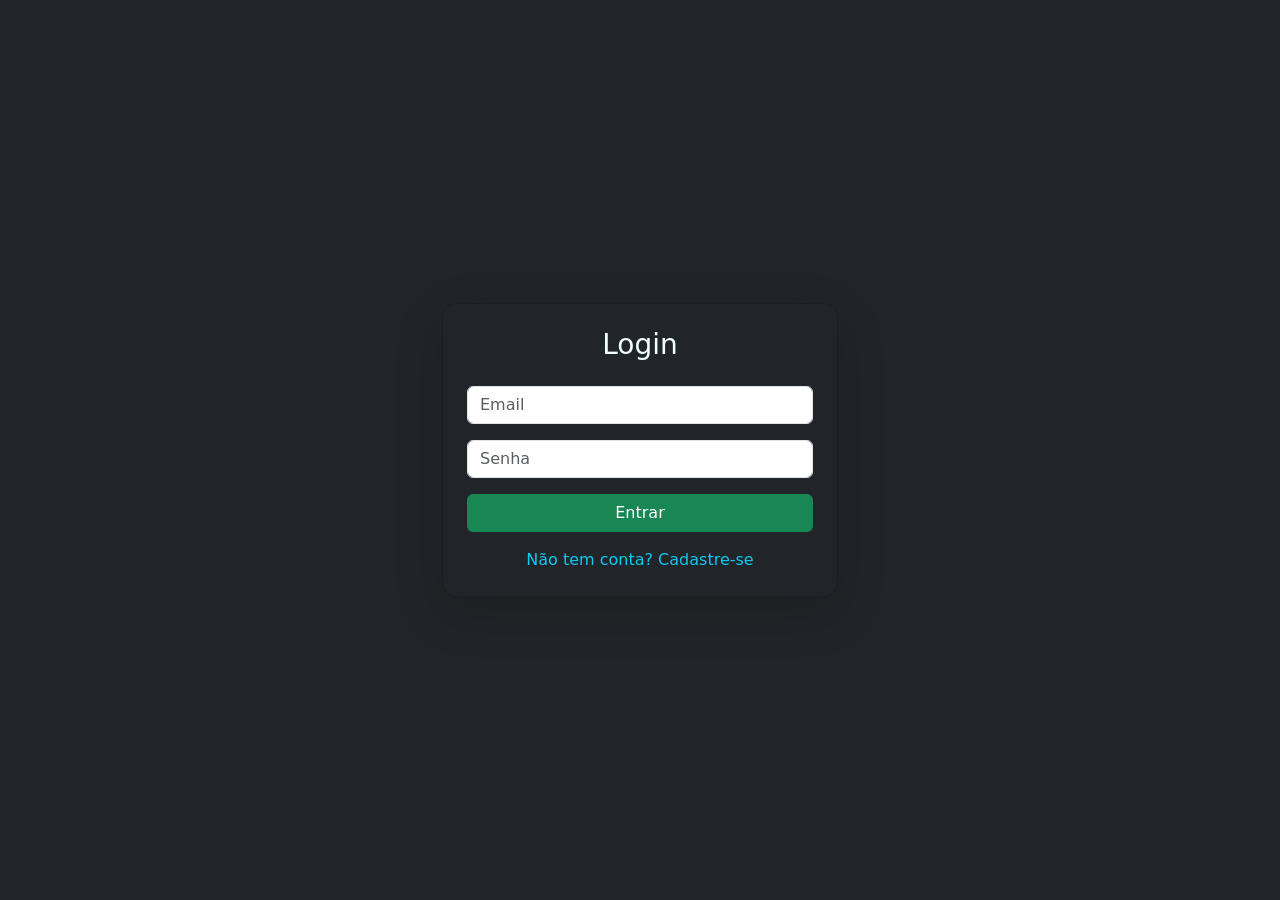
<file: front/index.html>
<!DOCTYPE html>
<html lang="pt-br">
<head>
    <meta charset="UTF-8">
    <meta name="viewport" content="width=device-width, initial-scale=1.0">
    <link href="https://cdn.jsdelivr.net/npm/bootstrap@5.3.2/dist/css/bootstrap.min.css" rel="stylesheet">

    <title>Document</title>
</head>

<header>
    <nav class="navbar navbar-dark bg-black px-4">

        <span class="navbar-brand mb-0 h1">
            Sistema Escolar
        </span>

        <div class="d-flex gap-2">

            <button class="btn btn-outline-light btn-sm"
                onclick="window.location.href='index.html'">
                Home
            </button>

            <button class="btn btn-danger btn-sm"
                onclick="window.location.href='login.html'">
                Logout
            </button>

        </div>

    </nav>
</header>

<body class="bg-light">

<div class="container mt-5">

    <div class="d-flex justify-content-between align-items-center mb-4">
        <h2>Lista de Turmas</h2>
    </div>

    <div class="card shadow">
        <div class="card-body">

            <table class="table table-striped table-hover align-middle" id="tabelaTurmas">
                <thead class="table-dark">
                    <tr>
                        <th>ID</th>
                        <th>Nome</th>
                        <th>Escola</th>
                        <th>Nota Aprovação</th>
                        <th>Nota Recuperação</th>
                        <th>Nota Reprovação</th>
                        <th class="text-center">
                            Ações
                            <button class="btn btn-success btn-sm ms-2" onclick="adicionarTurma()">+</button>
                        </th>
                    </tr>
                </thead>
                <tbody></tbody>
            </table>

        </div>
    </div>

</div>

    <script src="https://cdn.jsdelivr.net/npm/bootstrap@5.3.2/dist/js/bootstrap.bundle.min.js"></script>

</body>

<script src="index.js"></script>

</html>
</file>
<file: front/css/style.css>
.table td, .table th {
    vertical-align: middle;
}
</file>
<file: front/css/login_style.css>
body {
            background-color: #212529;
        }

        .card {
            border-radius: 15px;
        }

        .link {
            cursor: pointer;
        }

        .link:hover {
            text-decoration: underline;
        }

h3 {
    color: azure;
}
</file>
